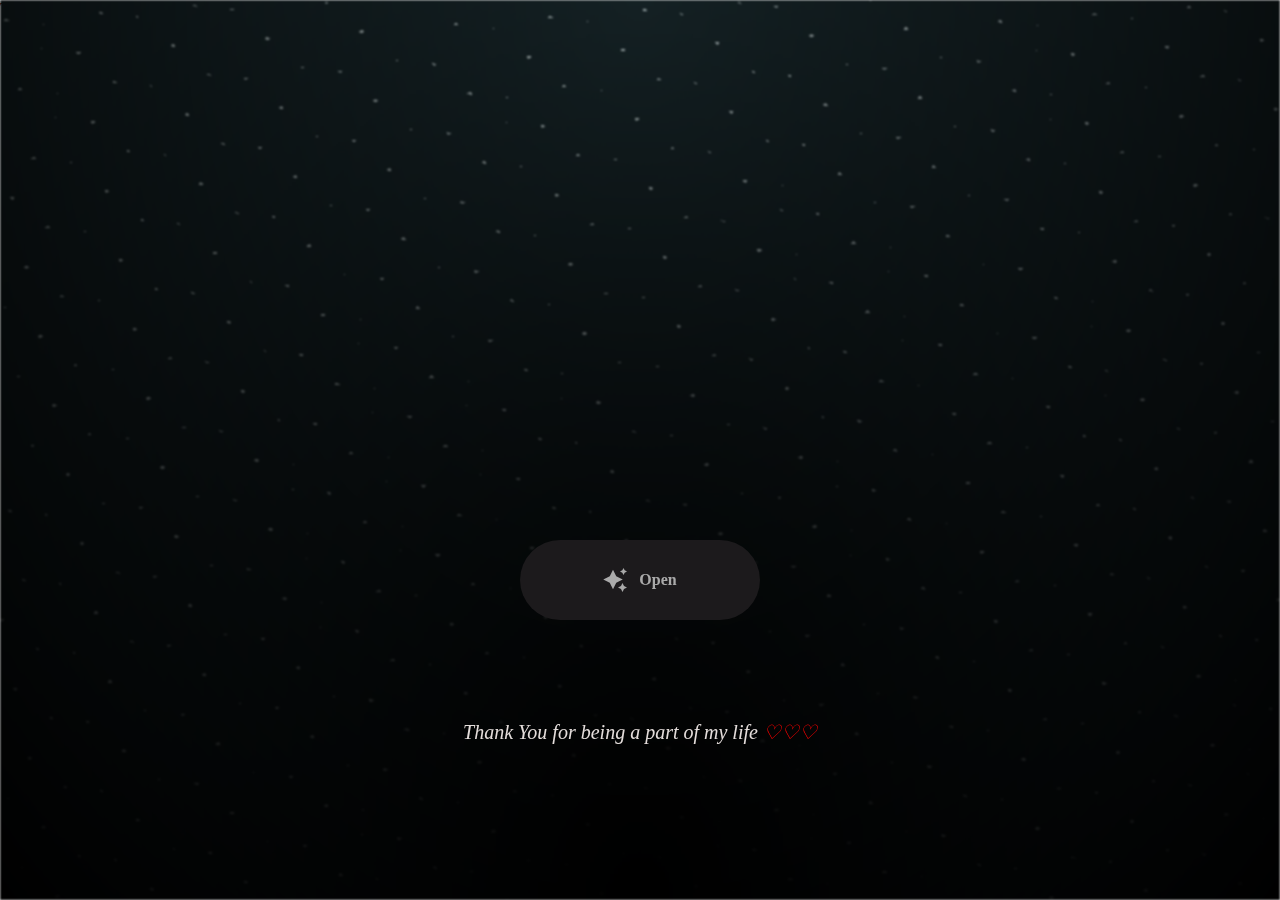
<file: index.html>
<html lang="en">

<head>
  <meta charset="UTF-8">
  <meta name="viewport" content="width=device-width, initial-scale=1.0">
  <link rel="shortcut icon" href="images/gift.png" type="image/x-icon">
  <link rel="stylesheet" href="css/index.css">
  <link href="https://fonts.googleapis.com/css2?family=Pacifico&display=swap" rel="stylesheet">


  <!-- Document Title -->
  <title>Dear Moonie!</title>
</head>

<body>
  <!-- Background -->
  <div class="night"></div>

  <!-- Title -->
  <h1 class="title"></h1>

  <!-- Button -->
  <div style="position: absolute; top: 60vh; width: 100%; display: flex; justify-content: center;">
    <a href="flower.html" class="btn">
      <svg height="24" width="24" fill="#FFFFFF" viewBox="0 0 24 24" data-name="Layer 1" id="Layer_1" class="sparkle">
        <path
          d="M10,21.236,6.755,14.745.264,11.5,6.755,8.255,10,1.764l3.245,6.491L19.736,11.5l-6.491,3.245ZM18,21l1.5,3L21,21l3-1.5L21,18l-1.5-3L18,18l-3,1.5ZM19.333,4.667,20.5,7l1.167-2.333L24,3.5,21.667,2.333,20.5,0,19.333,2.333,17,3.5Z">
        </path>
      </svg>

      <span class="text">Open</span>
    </a>
  </div>

  <div style="position: absolute; top: 80vh; width: 100%; display: flex; justify-content: center;">
    <i style="color:rgb(228, 221, 219); font-size: 20px;">
      Thank You for being a part of my life <span style="color: red;">♡♡♡</span> 
    </i>
  </div>
  
  

  <p>This is a paragraph.</p>

  <script src="js/index.js"></script>
</body>

</html>
</file>
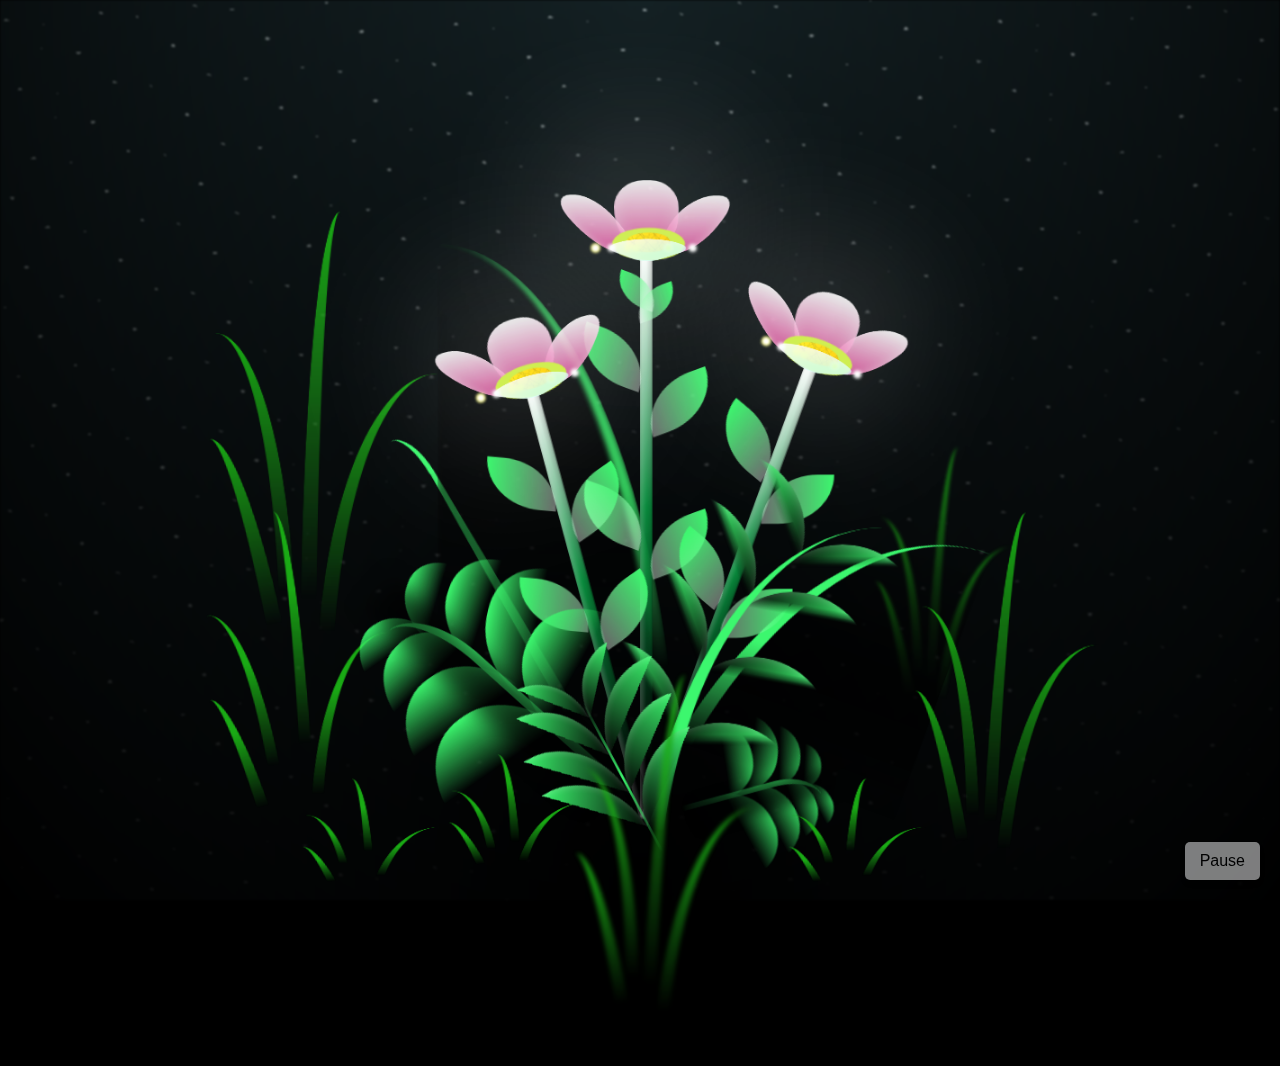
<file: flower.html>
<!DOCTYPE html>
<html lang="en">

<head>
  <meta charset="UTF-8">
  <meta http-equiv="X-UA-Compatible" content="IE=edge">
  <meta name="viewport" content="width=device-width, initial-scale=1.0">
  <link rel="shortcut icon" href="images/gift.png" type="image/x-icon">
  <link rel="stylesheet" href="css/style.css">

  <!-- Document Title -->
  <title>Moonie ka birthday ^_^</title>

  <!-- Styles for Audio Button -->
  <style>
    /* Positioning the button */
    .audio-control {
      position: fixed;
      bottom: 20px;
      right: 20px;
      background-color: #f8f9fa;
      border: none;
      padding: 10px 15px;
      border-radius: 5px;
      font-size: 16px;
      cursor: pointer;
      box-shadow: 0 4px 6px rgba(0, 0, 0, 0.1);
      z-index: 10;
  
      /* Set initial opacity */
      opacity: 0.5; /* Adjust this value (0 to 1) */
      transition: opacity 0.3s ease;
    }
  
    .audio-control:hover {
      background-color: #e0e0e0;
      
      /* Change opacity on hover */
      opacity: 1; /* Full opacity when hovered */
    }
  </style>


</head>





<body class="not-loaded">

  <audio id="birthdayMusic" autoplay loop onerror="console.error('Audio error')">
    <source src="music/birthday.mp3" type="audio/mpeg" onerror="console.error('Source error')">
    Your browser does not support the audio element.
  </audio>




  <!-- Background -->
  <div class="night"></div>

  <!-- Flower -->
  <div class="flowers">
    <div class="flower flower--1">
      <div class="flower__leafs flower__leafs--1">
        <div class="flower__leaf flower__leaf--1"></div>
        <div class="flower__leaf flower__leaf--2"></div>
        <div class="flower__leaf flower__leaf--3"></div>
        <div class="flower__leaf flower__leaf--4"></div>
        <div class="flower__white-circle"></div>

        <div class="flower__light flower__light--1"></div>
        <div class="flower__light flower__light--2"></div>
        <div class="flower__light flower__light--3"></div>
        <div class="flower__light flower__light--4"></div>
        <div class="flower__light flower__light--5"></div>
        <div class="flower__light flower__light--6"></div>
        <div class="flower__light flower__light--7"></div>
        <div class="flower__light flower__light--8"></div>

      </div>
      <div class="flower__line">
        <div class="flower__line__leaf flower__line__leaf--1"></div>
        <div class="flower__line__leaf flower__line__leaf--2"></div>
        <div class="flower__line__leaf flower__line__leaf--3"></div>
        <div class="flower__line__leaf flower__line__leaf--4"></div>
        <div class="flower__line__leaf flower__line__leaf--5"></div>
        <div class="flower__line__leaf flower__line__leaf--6"></div>
      </div>
    </div>

    <div class="flower flower--2">
      <div class="flower__leafs flower__leafs--2">
        <div class="flower__leaf flower__leaf--1"></div>
        <div class="flower__leaf flower__leaf--2"></div>
        <div class="flower__leaf flower__leaf--3"></div>
        <div class="flower__leaf flower__leaf--4"></div>
        <div class="flower__white-circle"></div>

        <div class="flower__light flower__light--1"></div>
        <div class="flower__light flower__light--2"></div>
        <div class="flower__light flower__light--3"></div>
        <div class="flower__light flower__light--4"></div>
        <div class="flower__light flower__light--5"></div>
        <div class="flower__light flower__light--6"></div>
        <div class="flower__light flower__light--7"></div>
        <div class="flower__light flower__light--8"></div>

      </div>
      <div class="flower__line">
        <div class="flower__line__leaf flower__line__leaf--1"></div>
        <div class="flower__line__leaf flower__line__leaf--2"></div>
        <div class="flower__line__leaf flower__line__leaf--3"></div>
        <div class="flower__line__leaf flower__line__leaf--4"></div>
      </div>
    </div>

    <div class="flower flower--3">
      <div class="flower__leafs flower__leafs--3">
        <div class="flower__leaf flower__leaf--1"></div>
        <div class="flower__leaf flower__leaf--2"></div>
        <div class="flower__leaf flower__leaf--3"></div>
        <div class="flower__leaf flower__leaf--4"></div>
        <div class="flower__white-circle"></div>

        <div class="flower__light flower__light--1"></div>
        <div class="flower__light flower__light--2"></div>
        <div class="flower__light flower__light--3"></div>
        <div class="flower__light flower__light--4"></div>
        <div class="flower__light flower__light--5"></div>
        <div class="flower__light flower__light--6"></div>
        <div class="flower__light flower__light--7"></div>
        <div class="flower__light flower__light--8"></div>

      </div>
      <div class="flower__line">
        <div class="flower__line__leaf flower__line__leaf--1"></div>
        <div class="flower__line__leaf flower__line__leaf--2"></div>
        <div class="flower__line__leaf flower__line__leaf--3"></div>
        <div class="flower__line__leaf flower__line__leaf--4"></div>
      </div>
    </div>

    <div class="grow-ans" style="--d:1.2s">
      <div class="flower__g-long">
        <div class="flower__g-long__top"></div>
        <div class="flower__g-long__bottom"></div>
      </div>
    </div>

    <div class="growing-grass">
      <div class="flower__grass flower__grass--1">
        <div class="flower__grass--top"></div>
        <div class="flower__grass--bottom"></div>
        <div class="flower__grass__leaf flower__grass__leaf--1"></div>
        <div class="flower__grass__leaf flower__grass__leaf--2"></div>
        <div class="flower__grass__leaf flower__grass__leaf--3"></div>
        <div class="flower__grass__leaf flower__grass__leaf--4"></div>
        <div class="flower__grass__leaf flower__grass__leaf--5"></div>
        <div class="flower__grass__leaf flower__grass__leaf--6"></div>
        <div class="flower__grass__leaf flower__grass__leaf--7"></div>
        <div class="flower__grass__leaf flower__grass__leaf--8"></div>
        <div class="flower__grass__overlay"></div>
      </div>
    </div>

    <div class="growing-grass">
      <div class="flower__grass flower__grass--2">
        <div class="flower__grass--top"></div>
        <div class="flower__grass--bottom"></div>
        <div class="flower__grass__leaf flower__grass__leaf--1"></div>
        <div class="flower__grass__leaf flower__grass__leaf--2"></div>
        <div class="flower__grass__leaf flower__grass__leaf--3"></div>
        <div class="flower__grass__leaf flower__grass__leaf--4"></div>
        <div class="flower__grass__leaf flower__grass__leaf--5"></div>
        <div class="flower__grass__leaf flower__grass__leaf--6"></div>
        <div class="flower__grass__leaf flower__grass__leaf--7"></div>
        <div class="flower__grass__leaf flower__grass__leaf--8"></div>
        <div class="flower__grass__overlay"></div>
      </div>
    </div>

    <div class="grow-ans" style="--d:2.4s">
      <div class="flower__g-right flower__g-right--1">
        <div class="leaf"></div>
      </div>
    </div>

    <div class="grow-ans" style="--d:2.8s">
      <div class="flower__g-right flower__g-right--2">
        <div class="leaf"></div>
      </div>
    </div>

    <div class="grow-ans" style="--d:2.8s">
      <div class="flower__g-front">
        <div class="flower__g-front__leaf-wrapper flower__g-front__leaf-wrapper--1">
          <div class="flower__g-front__leaf"></div>
        </div>
        <div class="flower__g-front__leaf-wrapper flower__g-front__leaf-wrapper--2">
          <div class="flower__g-front__leaf"></div>
        </div>
        <div class="flower__g-front__leaf-wrapper flower__g-front__leaf-wrapper--3">
          <div class="flower__g-front__leaf"></div>
        </div>
        <div class="flower__g-front__leaf-wrapper flower__g-front__leaf-wrapper--4">
          <div class="flower__g-front__leaf"></div>
        </div>
        <div class="flower__g-front__leaf-wrapper flower__g-front__leaf-wrapper--5">
          <div class="flower__g-front__leaf"></div>
        </div>
        <div class="flower__g-front__leaf-wrapper flower__g-front__leaf-wrapper--6">
          <div class="flower__g-front__leaf"></div>
        </div>
        <div class="flower__g-front__leaf-wrapper flower__g-front__leaf-wrapper--7">
          <div class="flower__g-front__leaf"></div>
        </div>
        <div class="flower__g-front__leaf-wrapper flower__g-front__leaf-wrapper--8">
          <div class="flower__g-front__leaf"></div>
        </div>
        <div class="flower__g-front__line"></div>
      </div>
    </div>

    <div class="grow-ans" style="--d:3.2s">
      <div class="flower__g-fr">
        <div class="leaf"></div>
        <div class="flower__g-fr__leaf flower__g-fr__leaf--1"></div>
        <div class="flower__g-fr__leaf flower__g-fr__leaf--2"></div>
        <div class="flower__g-fr__leaf flower__g-fr__leaf--3"></div>
        <div class="flower__g-fr__leaf flower__g-fr__leaf--4"></div>
        <div class="flower__g-fr__leaf flower__g-fr__leaf--5"></div>
        <div class="flower__g-fr__leaf flower__g-fr__leaf--6"></div>
        <div class="flower__g-fr__leaf flower__g-fr__leaf--7"></div>
        <div class="flower__g-fr__leaf flower__g-fr__leaf--8"></div>
      </div>
    </div>

    <div class="long-g long-g--0">
      <div class="grow-ans" style="--d:3s">
        <div class="leaf leaf--0"></div>
      </div>
      <div class="grow-ans" style="--d:2.2s">
        <div class="leaf leaf--1"></div>
      </div>
      <div class="grow-ans" style="--d:3.4s">
        <div class="leaf leaf--2"></div>
      </div>
      <div class="grow-ans" style="--d:3.6s">
        <div class="leaf leaf--3"></div>
      </div>
    </div>

    <div class="long-g long-g--1">
      <div class="grow-ans" style="--d:3.6s">
        <div class="leaf leaf--0"></div>
      </div>
      <div class="grow-ans" style="--d:3.8s">
        <div class="leaf leaf--1"></div>
      </div>
      <div class="grow-ans" style="--d:4s">
        <div class="leaf leaf--2"></div>
      </div>
      <div class="grow-ans" style="--d:4.2s">
        <div class="leaf leaf--3"></div>
      </div>
    </div>

    <div class="long-g long-g--2">
      <div class="grow-ans" style="--d:4s">
        <div class="leaf leaf--0"></div>
      </div>
      <div class="grow-ans" style="--d:4.2s">
        <div class="leaf leaf--1"></div>
      </div>
      <div class="grow-ans" style="--d:4.4s">
        <div class="leaf leaf--2"></div>
      </div>
      <div class="grow-ans" style="--d:4.6s">
        <div class="leaf leaf--3"></div>
      </div>
    </div>

    <div class="long-g long-g--3">
      <div class="grow-ans" style="--d:4s">
        <div class="leaf leaf--0"></div>
      </div>
      <div class="grow-ans" style="--d:4.2s">
        <div class="leaf leaf--1"></div>
      </div>
      <div class="grow-ans" style="--d:3s">
        <div class="leaf leaf--2"></div>
      </div>
      <div class="grow-ans" style="--d:3.6s">
        <div class="leaf leaf--3"></div>
      </div>
    </div>

    <div class="long-g long-g--4">
      <div class="grow-ans" style="--d:4s">
        <div class="leaf leaf--0"></div>
      </div>
      <div class="grow-ans" style="--d:4.2s">
        <div class="leaf leaf--1"></div>
      </div>
      <div class="grow-ans" style="--d:3s">
        <div class="leaf leaf--2"></div>
      </div>
      <div class="grow-ans" style="--d:3.6s">
        <div class="leaf leaf--3"></div>
      </div>
    </div>

    <div class="long-g long-g--5">
      <div class="grow-ans" style="--d:4s">
        <div class="leaf leaf--0"></div>
      </div>
      <div class="grow-ans" style="--d:4.2s">
        <div class="leaf leaf--1"></div>
      </div>
      <div class="grow-ans" style="--d:3s">
        <div class="leaf leaf--2"></div>
      </div>
      <div class="grow-ans" style="--d:3.6s">
        <div class="leaf leaf--3"></div>
      </div>
    </div>

    <div class="long-g long-g--6">
      <div class="grow-ans" style="--d:4.2s">
        <div class="leaf leaf--0"></div>
      </div>
      <div class="grow-ans" style="--d:4.4s">
        <div class="leaf leaf--1"></div>
      </div>
      <div class="grow-ans" style="--d:4.6s">
        <div class="leaf leaf--2"></div>
      </div>
      <div class="grow-ans" style="--d:4.8s">
        <div class="leaf leaf--3"></div>
      </div>
    </div>

    <div class="long-g long-g--7">
      <div class="grow-ans" style="--d:3s">
        <div class="leaf leaf--0"></div>
      </div>
      <div class="grow-ans" style="--d:3.2s">
        <div class="leaf leaf--1"></div>
      </div>
      <div class="grow-ans" style="--d:3.5s">
        <div class="leaf leaf--2"></div>
      </div>
      <div class="grow-ans" style="--d:3.6s">
        <div class="leaf leaf--3"></div>
      </div>
    </div>
  </div>


  <!-- Audio Control Button -->
  <button id="audioButton" class="audio-control">Pause</button>

  <script>
    // Handle play/pause for the audio button
    const audioButton = document.getElementById('audioButton');
    const audioElement = document.getElementById('birthdayMusic');

    // Function to toggle the audio
    function toggleAudio() {
      if (audioElement.paused) {
        audioElement.play();
        audioButton.textContent = 'Gandi awaz band krne ka button >_<';
      } else {
        audioElement.pause();
        audioButton.textContent = 'Gandi awaz wapis on krne ka button ';
      }
    }

    // Add event listener for the button click
    audioButton.addEventListener('click', toggleAudio);
  </script>

  <!-- Title -->
  <h2 class="title"><span id="title"></span></h2>
</body>

</html>

<!-- Import Javascript -->
<script src="js/main.js"></script>
</file>
<file: css/index.css>
*,
*::after,
*::before {
  padding: 0;
  margin: 0;
  box-sizing: border-box;
}

:root {
  --dark-color: #000;
}

.night {
  position: fixed;
  left: 50%;
  top: 0;
  transform: translateX(-50%);
  width: 100%;
  height: 100%;
  filter: blur(0.1vmin);
  background-image: radial-gradient(ellipse at top, transparent 0%, var(--dark-color)), radial-gradient(ellipse at bottom, var(--dark-color), rgba(145, 233, 255, 0.2)), repeating-linear-gradient(220deg, rgb(0, 0, 0) 0px, rgb(0, 0, 0) 19px, transparent 19px, transparent 22px), repeating-linear-gradient(189deg, rgb(0, 0, 0) 0px, rgb(0, 0, 0) 19px, transparent 19px, transparent 22px), repeating-linear-gradient(148deg, rgb(0, 0, 0) 0px, rgb(0, 0, 0) 19px, transparent 19px, transparent 22px), linear-gradient(90deg, rgb(255, 255, 250), rgb(240, 240, 240));
}

body {
  position: relative; /* Make sure the body or parent has a relative position */
  margin: 0; /* Remove default margin */
  height: 100vh; /* Ensure the body takes full height */
}

.title {
  position: absolute;
  top: -100px;
  left: 50%;
  transform: translateX(-50%);
  color: white;
  font-family: 'Pacifico', cursive; /* Use the new font */
  
  display: flex;
  flex-wrap: wrap;
  justify-content: center;
  align-content: center;
  align-items: center;

  width: 100%;
  height: 100vh;
  text-shadow: 0 0 20px white;
  letter-spacing: 5px;
}




@media (min-width: 500px) {
  .title {
    letter-spacing: 5px;
  }
}

@keyframes typing {
  from {
    opacity: 0;
  }

  to {
    opacity: 1;
  }
}

/* Terapkan animasi dengan delay */
.title span {
  opacity: 0;
  animation: typing 1s ease forwards;
  animation-delay: var(--delay);
}

a {
  text-decoration: none;
}

.btn {
  border: none;
  width: 15em;
  height: 5em;
  border-radius: 3em;
  display: flex;
  justify-content: center;
  align-items: center;
  gap: 12px;
  background: #1C1A1C;
  cursor: pointer;
  transition: all 450ms ease-in-out;
}

.sparkle {
  fill: #AAAAAA;
  transition: all 800ms ease;
}

.text {
  font-weight: 600;
  color: #AAAAAA;
  font-size: medium;
}

.btn:hover {
  background: linear-gradient(0deg, #edaadf, #f516ee);
  box-shadow: inset 0px 1px 0px 0px rgba(255, 255, 255, 0.4),
    inset 0px -4px 0px 0px rgba(0, 0, 0, 0.2),
    0px 0px 0px 4px rgba(255, 255, 255, 0.2),
    0px 0px 180px 0px #f516ee;
  transform: translateY(-2px);
}

.btn:hover .text {
  color: white;
}

.btn:hover .sparkle {
  fill: rgb(255, 254, 254);
  transform: scale(2.1);
}


@keyframes bellshake {
  0% { transform: rotate(0); }
  15% { transform: rotate(5deg); }
  30% { transform: rotate(-5deg); }
  45% { transform: rotate(4deg); }
  60% { transform: rotate(-4deg); }
  75% { transform: rotate(2deg); }
  85% { transform: rotate(-2deg); }
  92% { transform: rotate(1deg); }
  100% { transform: rotate(0); }
}
</file>
<file: css/style.css>
*,
*::after,
*::before {
  padding: 0;
  margin: 0;
  box-sizing: border-box;
}

:root {
  --dark-color: #000;
}

.title {
  position: absolute;
  width: 100%;
  text-align: center;
  margin-top: 20px;
  top: 0;
  left: 0;
  /* color: rgb(170, 127, 185); */
  color: rgb(233 224 158);
  font-family: 'Courier New', Courier, monospace;
  font-size: 45px;
  /* text-shadow: 0px 0px 20px rgb(247, 77, 173); */
  text-shadow: 0px -6px 11px rgb(233 224 158);
}

body {
  display: flex;
  align-items: flex-end;
  justify-content: center;
  min-height: 100vh;
  background-color: var(--dark-color);
  overflow: hidden;
  perspective: 1000px;
}

.night {
  position: fixed;
  left: 50%;
  top: 0;
  transform: translateX(-50%);
  width: 100%;
  height: 100%;
  filter: blur(0.1vmin);
  background-image: radial-gradient(ellipse at top, transparent 0%, var(--dark-color)), radial-gradient(ellipse at bottom, var(--dark-color), rgba(145, 233, 255, 0.2)), repeating-linear-gradient(220deg, rgb(0, 0, 0) 0px, rgb(0, 0, 0) 19px, transparent 19px, transparent 22px), repeating-linear-gradient(189deg, rgb(0, 0, 0) 0px, rgb(0, 0, 0) 19px, transparent 19px, transparent 22px), repeating-linear-gradient(148deg, rgb(0, 0, 0) 0px, rgb(0, 0, 0) 19px, transparent 19px, transparent 22px), linear-gradient(90deg, rgb(255, 255, 250), rgb(240, 240, 240));
}

.flowers {
  position: relative;
  transform: scale(0.9);
}

.flower {
  position: absolute;
  bottom: 10vmin;
  transform-origin: bottom center;
  z-index: 10;
  --fl-speed: 0.8s;
}

.flower--1 {
  animation: moving-flower-1 4s linear infinite;
}

.flower--1 .flower__line {
  height: 70vmin;
  animation-delay: 0.3s;
}

.flower--1 .flower__line__leaf--1 {
  animation: blooming-leaf-right var(--fl-speed) 1.6s backwards;
}

.flower--1 .flower__line__leaf--2 {
  animation: blooming-leaf-right var(--fl-speed) 1.4s backwards;
}

.flower--1 .flower__line__leaf--3 {
  animation: blooming-leaf-left var(--fl-speed) 1.2s backwards;
}

.flower--1 .flower__line__leaf--4 {
  animation: blooming-leaf-left var(--fl-speed) 1s backwards;
}

.flower--1 .flower__line__leaf--5 {
  animation: blooming-leaf-right var(--fl-speed) 1.8s backwards;
}

.flower--1 .flower__line__leaf--6 {
  animation: blooming-leaf-left var(--fl-speed) 2s backwards;
}

.flower--2 {
  left: 50%;
  transform: rotate(20deg);
  animation: moving-flower-2 4s linear infinite;
}

.flower--2 .flower__line {
  height: 60vmin;
  animation-delay: 0.6s;
}

.flower--2 .flower__line__leaf--1 {
  animation: blooming-leaf-right var(--fl-speed) 1.9s backwards;
}

.flower--2 .flower__line__leaf--2 {
  animation: blooming-leaf-right var(--fl-speed) 1.7s backwards;
}

.flower--2 .flower__line__leaf--3 {
  animation: blooming-leaf-left var(--fl-speed) 1.5s backwards;
}

.flower--2 .flower__line__leaf--4 {
  animation: blooming-leaf-left var(--fl-speed) 1.3s backwards;
}

.flower--3 {
  left: 50%;
  transform: rotate(-15deg);
  animation: moving-flower-3 4s linear infinite;
}

.flower--3 .flower__line {
  animation-delay: 0.9s;
}

.flower--3 .flower__line__leaf--1 {
  animation: blooming-leaf-right var(--fl-speed) 2.5s backwards;
}

.flower--3 .flower__line__leaf--2 {
  animation: blooming-leaf-right var(--fl-speed) 2.3s backwards;
}

.flower--3 .flower__line__leaf--3 {
  animation: blooming-leaf-left var(--fl-speed) 2.1s backwards;
}

.flower--3 .flower__line__leaf--4 {
  animation: blooming-leaf-left var(--fl-speed) 1.9s backwards;
}

.flower__leafs {
  position: relative;
  animation: blooming-flower 2s backwards;
}

.flower__leafs--1 {
  animation-delay: 1.1s;
}

.flower__leafs--2 {
  animation-delay: 1.4s;
}

.flower__leafs--3 {
  animation-delay: 1.7s;
}

.flower__leafs::after {
  content: "";
  position: absolute;
  left: 0;
  top: 0;
  transform: translate(-50%, -100%);
  width: 8vmin;
  height: 8vmin;
  background-color: #fff;
  filter: blur(10vmin);
}

.flower__leaf {
  position: absolute;
  bottom: 0;
  left: 50%;
  width: 8vmin;
  height: 11vmin;
  border-radius: 51% 49% 47% 53%/44% 45% 55% 69%;
  background-color: #a7ffee;
  background-image: linear-gradient(to top, #e0499a, #fff);
  transform-origin: bottom center;
  opacity: 0.9;
  box-shadow: inset 0 0 2vmin rgba(255, 255, 255, 0.5);
}

.flower__leaf--1 {
  transform: translate(-10%, 1%) rotateY(40deg) rotateX(-50deg);
}

.flower__leaf--2 {
  transform: translate(-50%, -4%) rotateX(40deg);
}

.flower__leaf--3 {
  transform: translate(-90%, 0%) rotateY(45deg) rotateX(50deg);
}

.flower__leaf--4 {
  width: 8vmin;
  height: 8vmin;
  transform-origin: bottom left;
  border-radius: 4vmin 10vmin 4vmin 4vmin;
  transform: translate(0%, 18%) rotateX(70deg) rotate(-43deg);
  background-image: linear-gradient(to top, rgba(255, 2555, 255, 0.4), #fff);
  z-index: 1;
  opacity: 0.8;
  -webkit-transform: translate(0%, 18%) rotateX(70deg) rotate(-43deg);
  -moz-transform: translate(0%, 18%) rotateX(70deg) rotate(-43deg);
  -ms-transform: translate(0%, 18%) rotateX(70deg) rotate(-43deg);
  -o-transform: translate(0%, 18%) rotateX(70deg) rotate(-43deg);
}

.flower__white-circle {
  position: absolute;
  left: -3.5vmin;
  top: -3vmin;
  width: 9vmin;
  height: 4vmin;
  border-radius: 50%;
  background-color: #cbed41;
}

.flower__white-circle::after {
  content: "";
  position: absolute;
  left: 50%;
  top: 45%;
  transform: translate(-50%, -50%);
  width: 60%;
  height: 60%;
  border-radius: inherit;
  background-image: repeating-linear-gradient(135deg, rgba(0, 0, 0, 0.03) 0px, rgba(0, 0, 0, 0.03) 1px, transparent 1px, transparent 12px), repeating-linear-gradient(45deg, rgba(0, 0, 0, 0.03) 0px, rgba(0, 0, 0, 0.03) 1px, transparent 1px, transparent 12px), repeating-linear-gradient(67.5deg, rgba(0, 0, 0, 0.03) 0px, rgba(0, 0, 0, 0.03) 1px, transparent 1px, transparent 12px), repeating-linear-gradient(135deg, rgba(0, 0, 0, 0.03) 0px, rgba(0, 0, 0, 0.03) 1px, transparent 1px, transparent 12px), repeating-linear-gradient(45deg, rgba(0, 0, 0, 0.03) 0px, rgba(0, 0, 0, 0.03) 1px, transparent 1px, transparent 12px), repeating-linear-gradient(112.5deg, rgba(0, 0, 0, 0.03) 0px, rgba(0, 0, 0, 0.03) 1px, transparent 1px, transparent 12px), repeating-linear-gradient(112.5deg, rgba(0, 0, 0, 0.03) 0px, rgba(0, 0, 0, 0.03) 1px, transparent 1px, transparent 12px), repeating-linear-gradient(45deg, rgba(0, 0, 0, 0.03) 0px, rgba(0, 0, 0, 0.03) 1px, transparent 1px, transparent 12px), repeating-linear-gradient(22.5deg, rgba(0, 0, 0, 0.03) 0px, rgba(0, 0, 0, 0.03) 1px, transparent 1px, transparent 12px), repeating-linear-gradient(45deg, rgba(0, 0, 0, 0.03) 0px, rgba(0, 0, 0, 0.03) 1px, transparent 1px, transparent 12px), repeating-linear-gradient(22.5deg, rgba(0, 0, 0, 0.03) 0px, rgba(0, 0, 0, 0.03) 1px, transparent 1px, transparent 12px), repeating-linear-gradient(135deg, rgba(0, 0, 0, 0.03) 0px, rgba(0, 0, 0, 0.03) 1px, transparent 1px, transparent 12px), repeating-linear-gradient(157.5deg, rgba(0, 0, 0, 0.03) 0px, rgba(0, 0, 0, 0.03) 1px, transparent 1px, transparent 12px), repeating-linear-gradient(67.5deg, rgba(0, 0, 0, 0.03) 0px, rgba(0, 0, 0, 0.03) 1px, transparent 1px, transparent 12px), repeating-linear-gradient(67.5deg, rgba(0, 0, 0, 0.03) 0px, rgba(0, 0, 0, 0.03) 1px, transparent 1px, transparent 12px), linear-gradient(90deg, rgb(255, 235, 18), rgb(255, 206, 0));
}

.flower__line {
  height: 55vmin;
  width: 1.5vmin;
  background-image: linear-gradient(to left, rgba(0, 0, 0, 0.2), transparent, rgba(255, 255, 255, 0.2)), linear-gradient(to top, transparent 10%, #098a3c, #fff);
  box-shadow: inset 0 0 2px rgba(0, 0, 0, 0.5);
  animation: grow-flower-tree 4s backwards;
}

.flower__line__leaf {
  --w: 7vmin;
  --h: calc(var(--w) + 2vmin);
  position: absolute;
  top: 20%;
  left: 90%;
  width: var(--w);
  height: var(--h);
  border-top-right-radius: var(--h);
  border-bottom-left-radius: var(--h);
  background-image: linear-gradient(to top, rgba(255, 255, 255, 0.4), #3cf76e);
}

.flower__line__leaf--1 {
  transform: rotate(70deg) rotateY(30deg);
}

.flower__line__leaf--2 {
  top: 45%;
  transform: rotate(70deg) rotateY(30deg);
}

.flower__line__leaf--3,
.flower__line__leaf--4,
.flower__line__leaf--6 {
  border-top-right-radius: 0;
  border-bottom-left-radius: 0;
  border-top-left-radius: var(--h);
  border-bottom-right-radius: var(--h);
  left: -460%;
  top: 12%;
  transform: rotate(-70deg) rotateY(30deg);
}

.flower__line__leaf--4 {
  top: 40%;
}

.flower__line__leaf--5 {
  top: 0;
  transform-origin: left;
  transform: rotate(70deg) rotateY(30deg) scale(0.6);
}

.flower__line__leaf--6 {
  top: -2%;
  left: -450%;
  transform-origin: right;
  transform: rotate(-70deg) rotateY(30deg) scale(0.6);
}

.flower__light {
  position: absolute;
  bottom: 0vmin;
  width: 1vmin;
  height: 1vmin;
  background-color: rgb(255, 251, 0);
  border-radius: 50%;
  filter: blur(0.2vmin);
  animation: light-ans 4s linear infinite backwards;
}

.flower__light:nth-child(odd) {
  background-color: #fff;
}

.flower__light--1 {
  left: -2vmin;
  animation-delay: 1s;
}

.flower__light--2 {
  left: 3vmin;
  animation-delay: 0.5s;
}

.flower__light--3 {
  left: -6vmin;
  animation-delay: 0.3s;
}

.flower__light--4 {
  left: 6vmin;
  animation-delay: 0.9s;
}

.flower__light--5 {
  left: -1vmin;
  animation-delay: 1.5s;
}

.flower__light--6 {
  left: -4vmin;
  animation-delay: 3s;
}

.flower__light--7 {
  left: 3vmin;
  animation-delay: 2s;
}

.flower__light--8 {
  left: -6vmin;
  animation-delay: 3.5s;
}

.flower__grass {
  --c: #3cf76e;
  --line-w: 1.5vmin;
  position: absolute;
  bottom: 12vmin;
  left: -7vmin;
  display: flex;
  flex-direction: column;
  align-items: flex-end;
  z-index: 20;
  transform-origin: bottom center;
  transform: rotate(-48deg) rotateY(40deg);
}

.flower__grass--1 {
  animation: moving-grass 2s linear infinite;
}

.flower__grass--2 {
  left: 2vmin;
  bottom: 10vmin;
  transform: scale(0.5) rotate(75deg) rotateX(10deg) rotateY(-200deg);
  opacity: 0.8;
  z-index: 0;
  animation: moving-grass--2 1.5s linear infinite;
}

.flower__grass--top {
  width: 7vmin;
  height: 10vmin;
  border-top-right-radius: 100%;
  border-right: var(--line-w) solid var(--c);
  transform-origin: bottom center;
  transform: rotate(-2deg);
}

.flower__grass--bottom {
  margin-top: -2px;
  width: var(--line-w);
  height: 25vmin;
  background-image: linear-gradient(to top, transparent, var(--c));
}

.flower__grass__leaf {
  --size: 10vmin;
  position: absolute;
  width: calc(var(--size) * 2.1);
  height: var(--size);
  border-top-left-radius: var(--size);
  border-top-right-radius: var(--size);
  background-image: linear-gradient(to top, transparent, transparent 30%, var(--c));
  z-index: 100;
}

.flower__grass__leaf--1 {
  top: -6%;
  left: 30%;
  --size: 6vmin;
  transform: rotate(-20deg);
  animation: growing-grass-ans--1 2s 2.6s backwards;
}

@keyframes growing-grass-ans--1 {
  0% {
    transform-origin: bottom left;
    transform: rotate(-20deg) scale(0);
  }
}

.flower__grass__leaf--2 {
  top: -5%;
  left: -110%;
  --size: 6vmin;
  transform: rotate(10deg);
  animation: growing-grass-ans--2 2s 2.4s linear backwards;
}

@keyframes growing-grass-ans--2 {
  0% {
    transform-origin: bottom right;
    transform: rotate(10deg) scale(0);
  }
}

.flower__grass__leaf--3 {
  top: 5%;
  left: 60%;
  --size: 8vmin;
  transform: rotate(-18deg) rotateX(-20deg);
  animation: growing-grass-ans--3 2s 2.2s linear backwards;
}

@keyframes growing-grass-ans--3 {
  0% {
    transform-origin: bottom left;
    transform: rotate(-18deg) rotateX(-20deg) scale(0);
  }
}

.flower__grass__leaf--4 {
  top: 6%;
  left: -135%;
  --size: 8vmin;
  transform: rotate(2deg);
  animation: growing-grass-ans--4 2s 2s linear backwards;
}

@keyframes growing-grass-ans--4 {
  0% {
    transform-origin: bottom right;
    transform: rotate(2deg) scale(0);
  }
}

.flower__grass__leaf--5 {
  top: 20%;
  left: 60%;
  --size: 10vmin;
  transform: rotate(-24deg) rotateX(-20deg);
  animation: growing-grass-ans--5 2s 1.8s linear backwards;
}

@keyframes growing-grass-ans--5 {
  0% {
    transform-origin: bottom left;
    transform: rotate(-24deg) rotateX(-20deg) scale(0);
  }
}

.flower__grass__leaf--6 {
  top: 22%;
  left: -180%;
  --size: 10vmin;
  transform: rotate(10deg);
  animation: growing-grass-ans--6 2s 1.6s linear backwards;
}

@keyframes growing-grass-ans--6 {
  0% {
    transform-origin: bottom right;
    transform: rotate(10deg) scale(0);
  }
}

.flower__grass__leaf--7 {
  top: 39%;
  left: 70%;
  --size: 10vmin;
  transform: rotate(-10deg);
  animation: growing-grass-ans--7 2s 1.4s linear backwards;
}

@keyframes growing-grass-ans--7 {
  0% {
    transform-origin: bottom left;
    transform: rotate(-10deg) scale(0);
  }
}

.flower__grass__leaf--8 {
  top: 40%;
  left: -215%;
  --size: 11vmin;
  transform: rotate(10deg);
  animation: growing-grass-ans--8 2s 1.2s linear backwards;
}

@keyframes growing-grass-ans--8 {
  0% {
    transform-origin: bottom right;
    transform: rotate(10deg) scale(0);
  }
}

.flower__grass__overlay {
  position: absolute;
  top: -10%;
  right: 0%;
  width: 100%;
  height: 100%;
  background-color: rgba(0, 0, 0, 0.6);
  filter: blur(1.5vmin);
  z-index: 100;
}

.flower__g-long {
  --w: 2vmin;
  --h: 6vmin;
  --c: #3cf76e;
  position: absolute;
  bottom: 10vmin;
  left: -3vmin;
  transform-origin: bottom center;
  transform: rotate(-30deg) rotateY(-20deg);
  display: flex;
  flex-direction: column;
  align-items: flex-end;
  animation: flower-g-long-ans 3s linear infinite;
}

@keyframes flower-g-long-ans {

  0%,
  100% {
    transform: rotate(-30deg) rotateY(-20deg);
  }

  50% {
    transform: rotate(-32deg) rotateY(-20deg);
  }
}

.flower__g-long__top {
  top: calc(var(--h) * -1);
  width: calc(var(--w) + 1vmin);
  height: var(--h);
  border-top-right-radius: 100%;
  border-right: 0.7vmin solid var(--c);
  transform: translate(-0.7vmin, 1vmin);
}

.flower__g-long__bottom {
  width: var(--w);
  height: 50vmin;
  transform-origin: bottom center;
  background-image: linear-gradient(to top, transparent 30%, var(--c));
  box-shadow: inset 0 0 2px rgba(0, 0, 0, 0.5);
  -webkit-clip-path: polygon(35% 0, 65% 1%, 100% 100%, 0% 100%);
  clip-path: polygon(35% 0, 65% 1%, 100% 100%, 0% 100%);
}

.flower__g-right {
  position: absolute;
  bottom: 6vmin;
  left: -2vmin;
  transform-origin: bottom left;
  transform: rotate(20deg);
}

.flower__g-right .leaf {
  width: 30vmin;
  height: 50vmin;
  border-top-left-radius: 100%;
  border-left: 2vmin solid #3cf76e;
  background-image: linear-gradient(to bottom, transparent, var(--dark-color) 60%);
  -webkit-mask-image: linear-gradient(to top, transparent 30%, #3cf76e 60%);
}

.flower__g-right--1 {
  animation: flower-g-right-ans 2.5s linear infinite;
}

.flower__g-right--2 {
  left: 5vmin;
  transform: rotateY(-180deg);
  animation: flower-g-right-ans--2 3s linear infinite;
}

.flower__g-right--2 .leaf {
  height: 75vmin;
  filter: blur(0.3vmin);
  opacity: 0.8;
}

@keyframes flower-g-right-ans {

  0%,
  100% {
    transform: rotate(20deg);
  }

  50% {
    transform: rotate(24deg) rotateX(-20deg);
  }
}

@keyframes flower-g-right-ans--2 {

  0%,
  100% {
    transform: rotateY(-180deg) rotate(0deg) rotateX(-20deg);
  }

  50% {
    transform: rotateY(-180deg) rotate(6deg) rotateX(-20deg);
  }
}

.flower__g-front {
  position: absolute;
  bottom: 6vmin;
  left: 2.5vmin;
  z-index: 100;
  transform-origin: bottom center;
  transform: rotate(-28deg) rotateY(30deg) scale(1.04);
  animation: flower__g-front-ans 2s linear infinite;
}

@keyframes flower__g-front-ans {

  0%,
  100% {
    transform: rotate(-28deg) rotateY(30deg) scale(1.04);
  }

  50% {
    transform: rotate(-35deg) rotateY(40deg) scale(1.04);
  }
}

.flower__g-front__line {
  width: 0.3vmin;
  height: 20vmin;
  background-image: linear-gradient(to top, transparent, #3cf76e, transparent 100%);
  position: relative;
}

.flower__g-front__leaf-wrapper {
  position: absolute;
  top: 0;
  left: 0;
  transform-origin: bottom left;
  transform: rotate(10deg);
}

.flower__g-front__leaf-wrapper:nth-child(even) {
  left: 0vmin;
  transform: rotateY(-180deg) rotate(5deg);
  animation: flower__g-front__leaf-left-ans 1s ease-in backwards;
}

.flower__g-front__leaf-wrapper:nth-child(odd) {
  animation: flower__g-front__leaf-ans 1s ease-in backwards;
}

.flower__g-front__leaf-wrapper--1 {
  top: -8vmin;
  transform: scale(0.7);
  animation: flower__g-front__leaf-ans 1s 5.5s ease-in backwards !important;
}

.flower__g-front__leaf-wrapper--2 {
  top: -8vmin;
  transform: rotateY(-180deg) scale(0.7) !important;
  animation: flower__g-front__leaf-left-ans-2 1s 4.6s ease-in backwards !important;
}

.flower__g-front__leaf-wrapper--3 {
  top: -3vmin;
  animation: flower__g-front__leaf-ans 1s 4.6s ease-in backwards;
}

.flower__g-front__leaf-wrapper--4 {
  top: -3vmin;
  transform: rotateY(-180deg) scale(0.9) !important;
  animation: flower__g-front__leaf-left-ans-2 1s 4.6s ease-in backwards !important;
}

@keyframes flower__g-front__leaf-left-ans-2 {
  0% {
    transform: rotateY(-180deg) scale(0);
  }
}

.flower__g-front__leaf-wrapper--5,
.flower__g-front__leaf-wrapper--6 {
  top: 2vmin;
}

.flower__g-front__leaf-wrapper--7,
.flower__g-front__leaf-wrapper--8 {
  top: 6.5vmin;
}

.flower__g-front__leaf-wrapper--2 {
  animation-delay: 5.2s !important;
}

.flower__g-front__leaf-wrapper--3 {
  animation-delay: 4.9s !important;
}

.flower__g-front__leaf-wrapper--5 {
  animation-delay: 4.3s !important;
}

.flower__g-front__leaf-wrapper--6 {
  animation-delay: 4.1s !important;
}

.flower__g-front__leaf-wrapper--7 {
  animation-delay: 3.8s !important;
}

.flower__g-front__leaf-wrapper--8 {
  animation-delay: 3.5s !important;
}

@keyframes flower__g-front__leaf-ans {
  0% {
    transform: rotate(10deg) scale(0);
  }
}

@keyframes flower__g-front__leaf-left-ans {
  0% {
    transform: rotateY(-180deg) rotate(5deg) scale(0);
  }
}

.flower__g-front__leaf {
  width: 10vmin;
  height: 10vmin;
  border-radius: 100% 0% 0% 100%/100% 100% 0% 0%;
  box-shadow: inset 0 2px 1vmin hsla(0, 0%, 100%, 0.2);
  background-image: linear-gradient(to bottom left, transparent, var(--dark-color)), linear-gradient(to bottom right, #3cf76e 50%, transparent 50%, transparent);
  -webkit-mask-image: linear-gradient(to bottom right, #3cf76e 50%, transparent 50%, transparent);
  mask-image: linear-gradient(to bottom right, #3cf76e 50%, transparent 50%, transparent);
}

.flower__g-fr {
  position: absolute;
  bottom: -4vmin;
  left: vmin;
  transform-origin: bottom left;
  z-index: 10;
  animation: flower__g-fr-ans 2s linear infinite;
}

@keyframes flower__g-fr-ans {

  0%,
  100% {
    transform: rotate(2deg);
  }

  50% {
    transform: rotate(4deg);
    -webkit-transform: rotate(4deg);
    -moz-transform: rotate(4deg);
    -ms-transform: rotate(4deg);
    -o-transform: rotate(4deg);
  }
}

.flower__g-fr .leaf {
  width: 30vmin;
  height: 50vmin;
  border-top-left-radius: 100%;
  border-left: 2vmin solid #3cf76e;
  -webkit-mask-image: linear-gradient(to top, transparent 25%, #3cf76e 50%);
  position: relative;
  z-index: 1;
}

.flower__g-fr__leaf {
  position: absolute;
  top: 0;
  left: 0;
  width: 10vmin;
  height: 10vmin;
  border-radius: 100% 0% 0% 100%/100% 100% 0% 0%;
  box-shadow: inset 0 2px 1vmin hsla(0, 0%, 100%, 0.2);
  background-image: linear-gradient(to bottom left, transparent, var(--dark-color) 98%), linear-gradient(to bottom right, #3cf76e 45%, transparent 50%, transparent);
  -webkit-mask-image: linear-gradient(135deg, #3cf76e 40%, transparent 50%, transparent);
}

.flower__g-fr__leaf--1 {
  left: 20vmin;
  transform: rotate(45deg);
  animation: flower__g-fr-leaft-ans-1 0.5s 5.2s linear backwards;
}

@keyframes flower__g-fr-leaft-ans-1 {
  0% {
    transform-origin: left;
    transform: rotate(45deg) scale(0);
  }
}

.flower__g-fr__leaf--2 {
  left: 12vmin;
  top: -7vmin;
  transform: rotate(25deg) rotateY(-180deg);
  animation: flower__g-fr-leaft-ans-6 0.5s 5s linear backwards;
}

.flower__g-fr__leaf--3 {
  left: 15vmin;
  top: 6vmin;
  transform: rotate(55deg);
  animation: flower__g-fr-leaft-ans-5 0.5s 4.8s linear backwards;
}

.flower__g-fr__leaf--4 {
  left: 6vmin;
  top: -2vmin;
  transform: rotate(25deg) rotateY(-180deg);
  animation: flower__g-fr-leaft-ans-6 0.5s 4.6s linear backwards;
}

.flower__g-fr__leaf--5 {
  left: 10vmin;
  top: 14vmin;
  transform: rotate(55deg);
  animation: flower__g-fr-leaft-ans-5 0.5s 4.4s linear backwards;
}

@keyframes flower__g-fr-leaft-ans-5 {
  0% {
    transform-origin: left;
    transform: rotate(55deg) scale(0);
  }
}

.flower__g-fr__leaf--6 {
  left: 0vmin;
  top: 6vmin;
  transform: rotate(25deg) rotateY(-180deg);
  animation: flower__g-fr-leaft-ans-6 0.5s 4.2s linear backwards;
}

@keyframes flower__g-fr-leaft-ans-6 {
  0% {
    transform-origin: right;
    transform: rotate(25deg) rotateY(-180deg) scale(0);
  }
}

.flower__g-fr__leaf--7 {
  left: 5vmin;
  top: 22vmin;
  transform: rotate(45deg);
  animation: flower__g-fr-leaft-ans-7 0.5s 4s linear backwards;
}

@keyframes flower__g-fr-leaft-ans-7 {
  0% {
    transform-origin: left;
    transform: rotate(45deg) scale(0);
  }
}

.flower__g-fr__leaf--8 {
  left: -4vmin;
  top: 15vmin;
  transform: rotate(15deg) rotateY(-180deg);
  animation: flower__g-fr-leaft-ans-8 0.5s 3.8s linear backwards;
}

@keyframes flower__g-fr-leaft-ans-8 {
  0% {
    transform-origin: right;
    transform: rotate(15deg) rotateY(-180deg) scale(0);
  }
}

.long-g {
  position: absolute;
  bottom: 25vmin;
  left: -42vmin;
  transform-origin: bottom left;
}

.long-g--1 {
  bottom: 0vmin;
  transform: scale(0.8) rotate(-5deg);
}

.long-g--1 .leaf {
  -webkit-mask-image: linear-gradient(to top, transparent 40%, #a9e125 80%) !important;
}

.long-g--1 .leaf--1 {
  --w: 5vmin;
  --h: 60vmin;
  left: -2vmin;
  transform: rotate(3deg) rotateY(-180deg);
}

.long-g--2,
.long-g--3 {
  bottom: -3vmin;
  left: -35vmin;
  transform-origin: center;
  transform: scale(0.6) rotateX(60deg);
}

.long-g--2 .leaf,
.long-g--3 .leaf {
  -webkit-mask-image: linear-gradient(to top, transparent 50%, #3cf76e 80%) !important;
}

.long-g--2 .leaf--1,
.long-g--3 .leaf--1 {
  left: -1vmin;
  transform: rotateY(-180deg);
}

.long-g--3 {
  left: -17vmin;
  bottom: 0vmin;
}

.long-g--3 .leaf {
  -webkit-mask-image: linear-gradient(to top, transparent 40%, #3cf76e 80%) !important;
}

.long-g--4 {
  left: 25vmin;
  bottom: -3vmin;
  transform-origin: center;
  transform: scale(0.6) rotateX(60deg);
}

.long-g--4 .leaf {
  -webkit-mask-image: linear-gradient(to top, transparent 50%, #3cf76e 80%) !important;
}

.long-g--5 {
  left: 42vmin;
  bottom: 0vmin;
  transform: scale(0.8) rotate(2deg);
}

.long-g--6 {
  left: 0vmin;
  bottom: -20vmin;
  z-index: 100;
  filter: blur(0.3vmin);
  transform: scale(0.8) rotate(2deg);
}

.long-g--7 {
  left: 35vmin;
  bottom: 20vmin;
  z-index: -1;
  filter: blur(0.3vmin);
  transform: scale(0.6) rotate(2deg);
  opacity: 0.7;
}

.long-g .leaf {
  --w: 15vmin;
  --h: 40vmin;
  --c: #1aaa15;
  position: absolute;
  bottom: 0;
  width: var(--w);
  height: var(--h);
  border-top-left-radius: 100%;
  border-left: 2vmin solid var(--c);
  -webkit-mask-image: linear-gradient(to top, transparent 20%, var(--dark-color));
  transform-origin: bottom center;
}

.long-g .leaf--0 {
  left: 2vmin;
  animation: leaf-ans-1 4s linear infinite;
}

.long-g .leaf--1 {
  --w: 5vmin;
  --h: 60vmin;
  animation: leaf-ans-1 4s linear infinite;
}

.long-g .leaf--2 {
  --w: 10vmin;
  --h: 40vmin;
  left: -0.5vmin;
  bottom: 5vmin;
  transform-origin: bottom left;
  transform: rotateY(-180deg);
  animation: leaf-ans-2 3s linear infinite;
}

.long-g .leaf--3 {
  --w: 5vmin;
  --h: 30vmin;
  left: -1vmin;
  bottom: 3.2vmin;
  transform-origin: bottom left;
  transform: rotate(-10deg) rotateY(-180deg);
  animation: leaf-ans-3 3s linear infinite;
}

@keyframes leaf-ans-1 {

  0%,
  100% {
    transform: rotate(-5deg) scale(1);
  }

  50% {
    transform: rotate(5deg) scale(1.1);
  }
}

@keyframes leaf-ans-2 {

  0%,
  100% {
    transform: rotateY(-180deg) rotate(5deg);
  }

  50% {
    transform: rotateY(-180deg) rotate(0deg) scale(1.1);
  }
}

@keyframes leaf-ans-3 {

  0%,
  100% {
    transform: rotate(-10deg) rotateY(-180deg);
  }

  50% {
    transform: rotate(-20deg) rotateY(-180deg);
  }
}

.grow-ans {
  animation: grow-ans 2s var(--d) backwards;
}

@keyframes grow-ans {
  0% {
    transform: scale(0);
    opacity: 0;
  }
}

@keyframes light-ans {
  0% {
    opacity: 0;
    transform: translateY(0vmin);
  }

  25% {
    opacity: 1;
    transform: translateY(-5vmin) translateX(-2vmin);
  }

  50% {
    opacity: 1;
    transform: translateY(-15vmin) translateX(2vmin);
    filter: blur(0.2vmin);
  }

  75% {
    transform: translateY(-20vmin) translateX(-2vmin);
    filter: blur(0.2vmin);
  }

  100% {
    transform: translateY(-30vmin);
    opacity: 0;
    filter: blur(1vmin);
  }
}

@keyframes moving-flower-1 {

  0%,
  100% {
    transform: rotate(2deg);
  }

  50% {
    transform: rotate(-2deg);
  }
}

@keyframes moving-flower-2 {

  0%,
  100% {
    transform: rotate(18deg);
  }

  50% {
    transform: rotate(14deg);
  }
}

@keyframes moving-flower-3 {

  0%,
  100% {
    transform: rotate(-18deg);
  }

  50% {
    transform: rotate(-20deg) rotateY(-10deg);
  }
}

@keyframes blooming-leaf-right {
  0% {
    transform-origin: left;
    transform: rotate(70deg) rotateY(30deg) scale(0);
  }
}

@keyframes blooming-leaf-left {
  0% {
    transform-origin: right;
    transform: rotate(-70deg) rotateY(30deg) scale(0);
  }
}

@keyframes grow-flower-tree {
  0% {
    height: 0;
    border-radius: 1vmin;
  }
}

@keyframes blooming-flower {
  0% {
    transform: scale(0);
  }
}

@keyframes moving-grass {

  0%,
  100% {
    transform: rotate(-48deg) rotateY(40deg);
  }

  50% {
    transform: rotate(-50deg) rotateY(40deg);
  }
}

@keyframes moving-grass--2 {

  0%,
  100% {
    transform: scale(0.5) rotate(75deg) rotateX(10deg) rotateY(-200deg);
  }

  50% {
    transform: scale(0.5) rotate(79deg) rotateX(10deg) rotateY(-200deg);
  }
}

.growing-grass {
  animation: growing-grass-ans 1s 2s backwards;
}

@keyframes growing-grass-ans {
  0% {
    transform: scale(0);
  }
}

.not-loaded * {
  animation-play-state: paused !important;
}

/*# sourceMappingURL=style.css.map */
</file>
